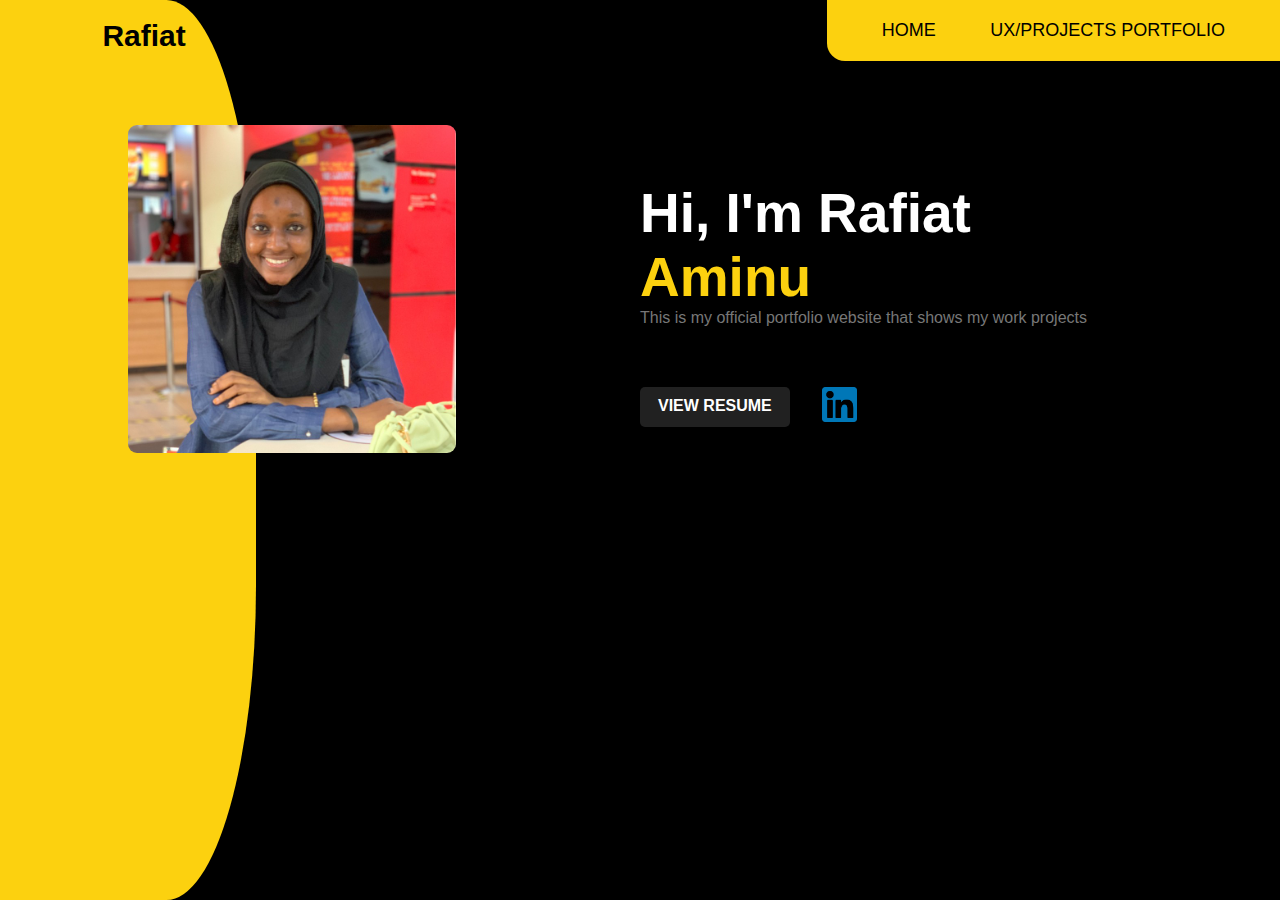
<file: index.html>
<!DOCTYPE html>
<html lang="en">

<head>
    <meta charset="UTF-8">
    <meta http-equiv="X-UA-Compatible" content="IE=edge">
    <meta name="viewport" content="width=device-width, initial-scale=1.0">
    <link rel="stylesheet" href="style.css">
    <title>Rafiat's Portfolio</title>
</head>

<body>
    <div class="header">
        <nav>
            <a href="./index.html" class="logo">Rafiat</a>
            <div class="nav-links">
                <ul>
                    <li><a href="./index.html">HOME</a></li>
                    <li><a href="./portfolio.html">UX/PROJECTS PORTFOLIO</a></li>
                </ul>
            </div>
        </nav>
        <div class="left-sidebar"></div>
        <div class="row">
            <div class="left-col">
                <img src="./images/Rafiat pic.jpg" alt="">
            </div>
            <div class="right-col">
                <h1>Hi, I'm Rafiat <span>Aminu</span></h1>
                <p>This is my official portfolio website that shows my work projects </p>

                <div class="social-icon">
                    <a href="https://docs.google.com/document/d/1OuZ6laH3Lp4dlMQkUIiT5WSIWb9vCpFimZd86tFFXOw/edit?usp=sharing" class="resume">VIEW RESUME</a>
                    <div class="icon">
                      <a href="https://www.linkedin.com/in/rafiataminu/"><img src="./images/linkedin icon.png"></a>

                    </div>
                </div>
            </div>
        </div>
    </div>
</body>

</html>
</file>
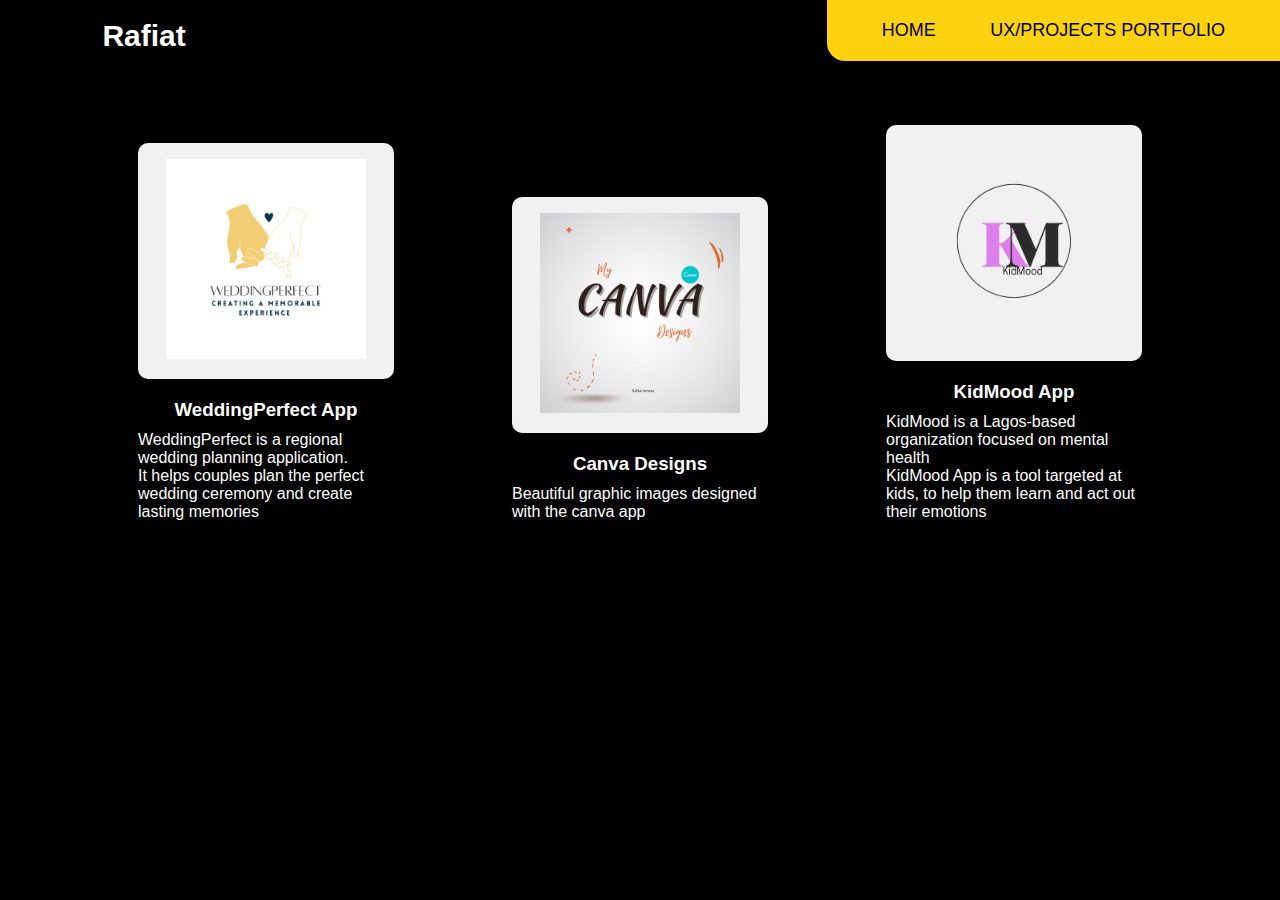
<file: portfolio.html>
<!DOCTYPE html>
<html lang="en">

<head>
    <meta charset="UTF-8">
    <meta http-equiv="X-UA-Compatible" content="IE=edge">
    <meta name="viewport" content="width=device-width, initial-scale=1.0">
    <link rel="stylesheet" href="style.css">
    <title>UX/Projects</title>
</head>

<body>
    <div class="header">
        <nav>
            <a href="./index.html" class="logo-p">Rafiat</a>
            <div class="nav-links">
                <ul>
                    <li><a href="./index.html">HOME</a></li>
                    <li><a href="./portfolio.html">UX/PROJECTS PORTFOLIO</a></li>

                </ul>
            </div>
        </nav>
    

    <div class="row">
        <div class="column">
          <div class="card">
            <a href="https://docs.google.com/presentation/d/1lXhK5PkmMvN6gRhEejx05yvoGBfTjYVLEOOz5ik4pjM/edit?usp=sharing"><img src="./images/Gold Black and White Monogram Wedding Logo.png"></a>
          </div>
          <h3 class="under">WeddingPerfect App</h3>
          <p>WeddingPerfect is a regional wedding planning application.
              <br>It helps couples plan the perfect wedding ceremony and create
              <br> lasting memories
          </p>
        </div>

        <div class="column">
            <div class="card">
              <a href="https://www.behance.net/rafiataminu"><img src="./images/My.png"></a>
            </div>
            <h3 class="under">Canva Designs</h3>
            <p>Beautiful graphic images designed with the canva app</p>
          </div>

        <div class="column">
          <div class="card">
            <a href="https://docs.google.com/presentation/d/1rpZcAOktD5XfbGDo1c9rCSfg_KUTqPyP5xUsd1a7dJM/edit?usp=sharing"><img src="./images/Black White Circle Initial Letter Brand Logo.png"></a>
          </div>
          <h3 class="under">KidMood App</h3>
          <p>KidMood is a Lagos-based organization focused on mental health
          <br>KidMood App is a tool targeted at kids, to help them learn and 
          act out their emotions</p>
        </div>
      
      </div>
  </div>
</body>

</html>
</file>
<file: style.css>
*{
    margin: 0;
    padding: 0;
    font-family: sans-serif;
}

.header
{
    min-height: 100vh;
    width: 100%;
    background: #000;
    color: #fff;
}

nav{
    display: flex;
    justify-content: space-between;
    align-items: center;
    position: relative;
    z-index: 1;
}

.logo{
    text-decoration: none;
    color: #000;
    font-size: 30px;
    font-weight: bold;
    padding-top: 10px;
    padding-left: 8%;
}

.nav-links{
    text-align: right;
    background: #fcd10f;
    padding: 10px 30px;
    border-bottom-left-radius: 18px;
}

.nav-links ul li{
    list-style-type: none;
    display: inline-block;
    padding: 10px 25px;

}

.nav-links ul li a{
    color: #000;
    text-decoration: none;
    font-size: 18px;
    transition: 0.5s ease;
}

.nav-links ul li a:hover{
    color: #fff;
}

.left-sidebar{
    width: 20%;
    height: 100%;
    position: absolute;
    left: 0;
    top: 0;
    background: #fcd10f;
    border-bottom-right-radius: 35%;
    border-top-right-radius: 35%;
}

.row{
    padding: 0 10%;
    display: flex;
    align-items: flex-end;
    justify-content: space-between;
    position: relative;
    margin-top: 5%;
}

.left-col{
    flex-basis: 40%;
}
span{
    color: #fcd10f;
}

.right-col{
    flex-basis: 50%;
}

.left-col img{
    width: 80%;
    cursor: pointer;
    transition: transform 0.5s; 
    border-radius: 9px;
}

.left-col img:hover{
    transform: translateY(-8px);
}
.right-col h1{
    font-size: 55px;
    font-weight: 700;

}
.right-col p{
    color: #777;
    max-resolution: 20px 0 70px;
}

 .resume{
    background: #212121;
    padding: 10px 18px;
    text-decoration: none;
    font-weight: bold;
    color: #fff;
    display: inline-block;
    margin: 30px 0;
    border-radius: 5px;
}

.resume:hover{
   color: yellow
}

.social-icon{
   display: flex;
    margin-top: 30px;
    align-self: center;
}

.social-icon .icon{
    width: 100px;
    height: 100px;
    display: flex;
    align-items: center; 
    justify-content: center;
    position: relative;
    /* margin-right: 10px;
    overflow: hidden;
   padding-left: 10px; */
}

.icon img{
    width: 35px;
}

/* .icon a{
    position: absolute;
    top: 0;
    left: 0;
    width: 100%;
    height: 100%;
    background: #fcd10f;
    border-radius: 50%;
    display: flex;
    align-items: center;
    opacity: 0;
    transition: transform 0.5s;
} */

.icon a:hover{
   color: #fcd10f;
}
.icon:hover{
    transition: translateY(-5PX);
}


/* portfolio

  
  /* Float four columns side by side */
  /* .column {
    float: left;
    width: 25%;
    padding: 0 10px;
  }
  
  /* Remove extra left and right margins, due to padding */
 /* .row {margin: 0 -5px;} */
  
  /* Clear floats after the columns */
  /* .row:after {
    content: "";
    display: table;
    clear: both;
  } */
  
  /* Responsive columns */
  /* @media screen and (max-width: 600px) {
    .column {
      width: 100%;
      display: block;
      margin-bottom: 20px;
    }
  } */
  
  /* Style the counter cards */
  /* .card {
    box-shadow: 0 4px 8px 0 rgba(0, 0, 0, 0.2);
    padding: 16px;
    text-align: center;
    background-color: #f1f1f1;
  } */ 

  .logo-p{
    text-decoration: none;
    color: #fff;
    font-size: 30px;
    font-weight: bold;
    padding-top: 10px;
    padding-left: 8%;
}
  
  /* Float four columns side by side */
  .column {
    float: left;
    width: 25%;
    padding: 0 10px;
  }
  
  /* Remove extra left and right margins, due to padding in columns */
  /* .row {
      margin: 0 -5px;
      margin-top: 50px;
    } */

  
  /* Clear floats after the columns */
  /* .row:after {
    content: "";
    display: table;
    clear: both;
  } */
  
  /* Style the counter cards */
  .card {
    box-shadow: 0 4px 8px 0 rgba(0, 0, 0, 0.2); /* this adds the "card" effect */
    padding: 16px;
    text-align: center;
    background-color: #f1f1f1;
    border-radius: 10px;
    box-shadow: red;
  }
  
  /* Responsive columns - one column layout (vertical) on small screens */
  @media screen and (max-width: 600px) {
    .column {
      width: 100%;
      display: block;
      margin-bottom: 20px;
    }
  }

  .card a img{
      width: 200px;
      height: 200px;
      transition: transform 0.5s; 
  }
  .card a img:hover{
    transform: translateY(-8px);
}
  .under{
      padding-top: 20px;
      text-align: center;
      padding-bottom: 10px;
  }
</file>
